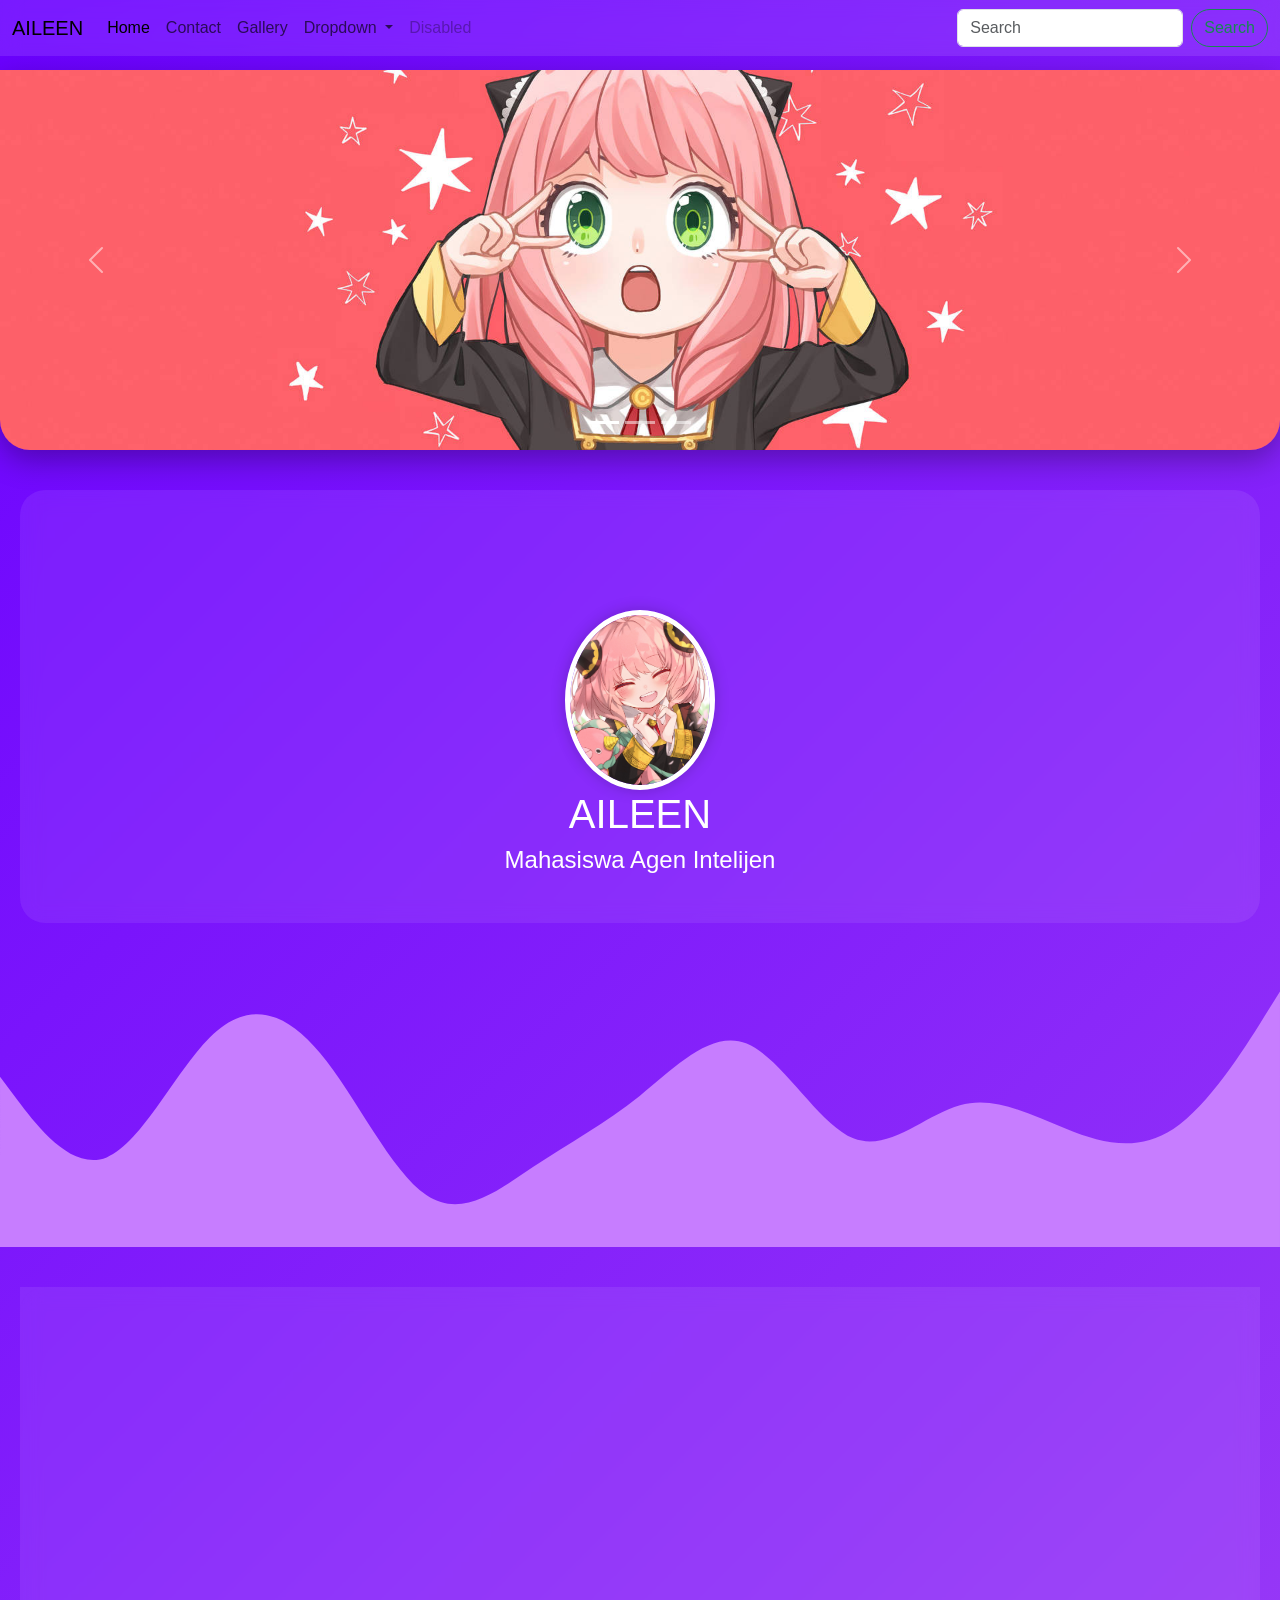
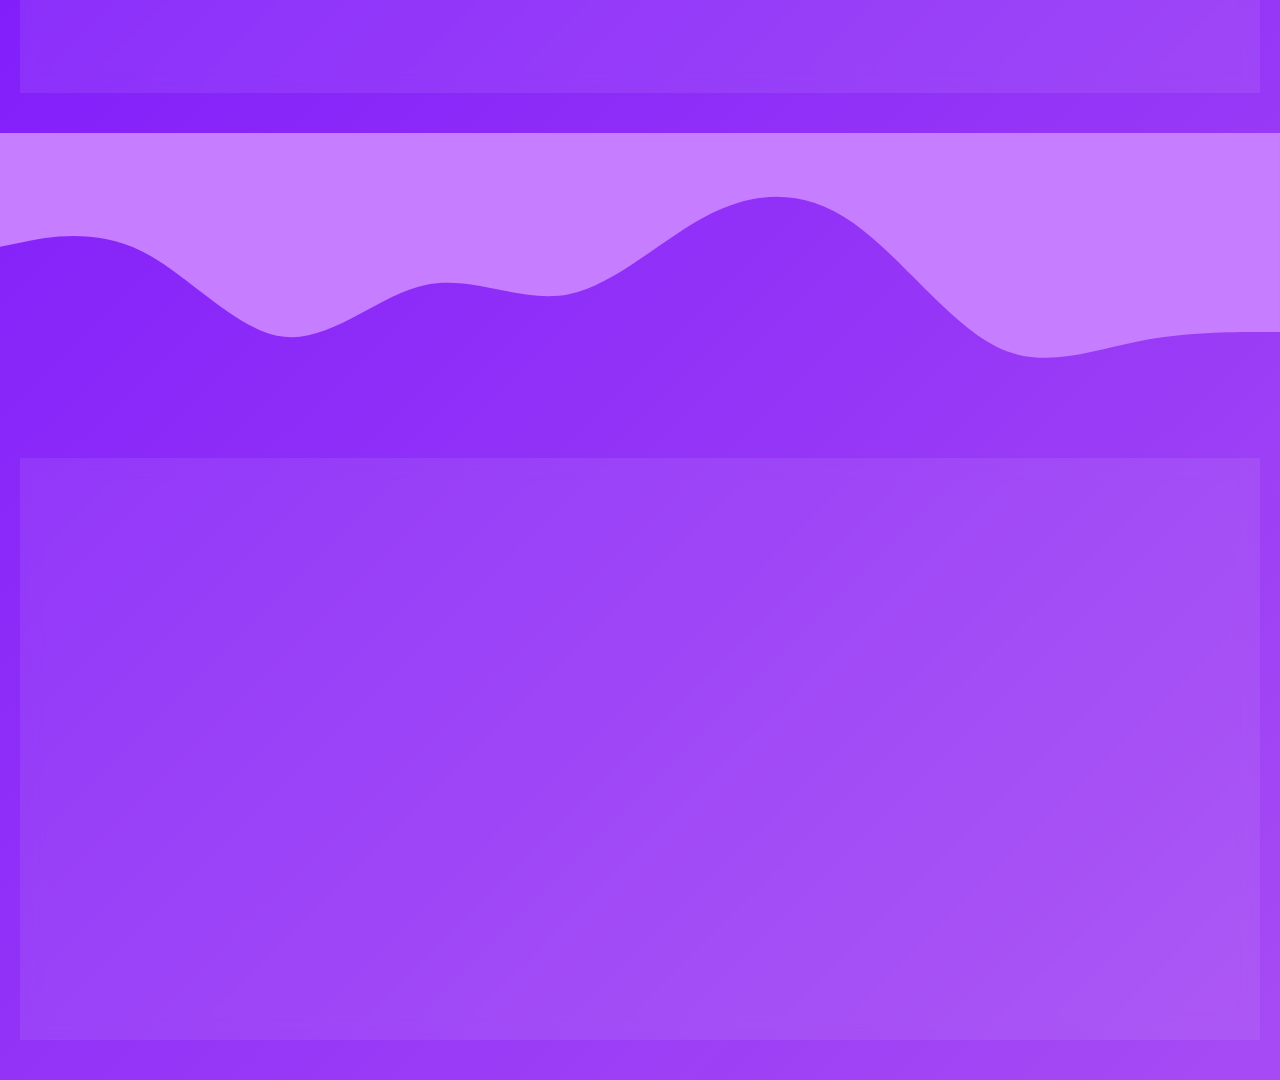
<file: index.html>
<!doctype html>
<html lang="en">
  <head>
    <!-- Required meta tags -->
    <meta charset="utf-8">
    <meta name="viewport" content="width=device-width, initial-scale=1">

    <!-- Bootstrap CSS -->
    <link href="https://cdn.jsdelivr.net/npm/bootstrap@5.0.2/dist/css/bootstrap.min.css" rel="stylesheet" integrity="sha384-EVSTQN3/azprG1Anm3QDgpJLIm9Nao0Yz1ztcQTwFspd3yD65VohhpuuCOmLASjC" crossorigin="anonymous">

    <link rel="stylesheet" href="assets/style/app.css">

    <title>MORISS Web</title>
  </head>
  <body>
    <nav class="navbar navbar-expand-lg navbar-light bg-light fixed-top">
  <div class="container-fluid">
    <a class="navbar-brand" href="#">AILEEN</a>
    <button class="navbar-toggler" type="button" data-bs-toggle="collapse" data-bs-target="#navbarSupportedContent" aria-controls="navbarSupportedContent" aria-expanded="false" aria-label="Toggle navigation">
      <span class="navbar-toggler-icon"></span>
    </button>
    <div class="collapse navbar-collapse" id="navbarSupportedContent">
      <ul class="navbar-nav me-auto mb-2 mb-lg-0">
        <li class="nav-item">
          <a class="nav-link active" aria-current="page" href="index.html">Home</a>
        </li>
        <li class="nav-item">
          <a class="nav-link" href="Contact.html">Contact</a>
        </li>
        <li class="nav-item">
  <a class="nav-link" href="Galery.html">Gallery</a>
</li>
        <li class="nav-item dropdown">
          <a class="nav-link dropdown-toggle" href="#" id="navbarDropdown" role="button" data-bs-toggle="dropdown" aria-expanded="false">
            Dropdown
          </a>
          <ul class="dropdown-menu" aria-labelledby="navbarDropdown">
            <li><a class="dropdown-item" href="#">Action</a></li>
            <li><a class="dropdown-item" href="#">Another action</a></li>
            <li><hr class="dropdown-divider"></li>
            <li><a class="dropdown-item" href="#">Something else here</a></li>
          </ul>
        </li>
        <li class="nav-item">
          <a class="nav-link disabled" href="#" tabindex="-1" aria-disabled="true">Disabled</a>
        </li>
      </ul>
      <form class="d-flex">
        <input class="form-control me-2" type="search" placeholder="Search" aria-label="Search">
        <button class="btn btn-outline-success" type="submit">Search</button>
      </form>
    </div>
  </div>
</nav>

<div id="carouselExampleIndicators" class="carousel slide" data-bs-ride="carousel">
  <div class="carousel-indicators">
    <button type="button" data-bs-target="#carouselExampleIndicators" data-bs-slide-to="0" class="active" aria-current="true" aria-label="Slide 1"></button>
    <button type="button" data-bs-target="#carouselExampleIndicators" data-bs-slide-to="1" aria-label="Slide 2"></button>
    <button type="button" data-bs-target="#carouselExampleIndicators" data-bs-slide-to="2" aria-label="Slide 3"></button>
  </div>
  <div class="carousel-inner">
    <div class="carousel-item active">
      <img src="assets/anyaimage1.jpeg" class="d-block w-100" alt="...">
    </div>
    <div class="carousel-item">
      <img src="assets/anyaimage2.jpeg" class="d-block w-100" alt="...">
    </div>
    <div class="carousel-item">
      <img src="assets/anyaimage3.jpeg" class="d-block w-100" alt="...">
    </div>
  </div>
  <button class="carousel-control-prev" type="button" data-bs-target="#carouselExampleIndicators" data-bs-slide="prev">
    <span class="carousel-control-prev-icon" aria-hidden="true"></span>
    <span class="visually-hidden">Previous</span>
  </button>
  <button class="carousel-control-next" type="button" data-bs-target="#carouselExampleIndicators" data-bs-slide="next">
    <span class="carousel-control-next-icon" aria-hidden="true"></span>
    <span class="visually-hidden">Next</span>
  </button>
</div>

<section>
    <div class="container">
        <div class="profile text-center">
            <img class="rounded-circle profilejen"
            src="assets/anya.jpeg" alt="">
            <h1>AILEEN</h1>
            <h4>Mahasiswa Agen Intelijen</h4>
        </div>
    </div>
</section>
<svg xmlns="http://www.w3.org/2000/svg" viewBox="0 0 1440 320"><path fill="#f3f4f5" fill-opacity="1" d="M0,128L20,154.7C40,181,80,235,120,218.7C160,203,200,117,240,80C280,43,320,53,360,101.3C400,149,440,235,480,261.3C520,288,560,256,600,229.3C640,203,680,181,720,149.3C760,117,800,75,840,90.7C880,107,920,181,960,197.3C1000,213,1040,171,1080,160C1120,149,1160,171,1200,186.7C1240,203,1280,213,1320,186.7C1360,160,1400,96,1420,64L1440,32L1440,320L1420,320C1400,320,1360,320,1320,320C1280,320,1240,320,1200,320C1160,320,1120,320,1080,320C1040,320,1000,320,960,320C920,320,880,320,840,320C800,320,760,320,720,320C680,320,640,320,600,320C560,320,520,320,480,320C440,320,400,320,360,320C320,320,280,320,240,320C200,320,160,320,120,320C80,320,40,320,20,320L0,320Z"></path></svg>

<section class="All About Aileen">
  <h1 class="text-center">All About Aileen</h1>
  <div class="container text-center">
  <div class="row justify-content-center text-center">
    <div class="col-12 col-md-4 d-flex justify-content-center mb-4">
      Aileen Ford is a bright and lovable little girl with a secret she must keep—she can read minds. Despite her extraordinary ability, she lives a simple life filled with curiosity, laughter, and her endless love for peanuts. Her innocent charm and playful nature often lead her into unexpected situations, making every moment around her both chaotic and heartwarming. Behind her cute smile lies a brave heart that always tries to protect the people she cares about.
    </div>
    <div class="col-12 col-md-3 about-buttons mb-4">
      <p>School </p>
      <!-- Button trigger modal -->
<button type="button" class="btn btn-dark" data-bs-toggle="modal" data-bs-target="#schoolModal">
  Explore!
</button>


      <p>Family </p>
      <!-- Button trigger modal -->
<button type="button" class="btn btn-dark" data-bs-toggle="modal" data-bs-target="#familyModal">
  Explore!
</button>


      <p>Skill </p>
      <!-- Button trigger modal -->
<button type="button" class="btn btn-dark" data-bs-toggle="modal" data-bs-target="#skillModal">
  Explore!
</button>

    </div>
    <div class="col-12 col-md-4 mb-4">
      Aileen Ford may look like an ordinary child, but she carries an extraordinary gift—the power to hear the thoughts of others. Navigating a world full of secrets, she uses her ability in her own unique and often hilarious way. With her expressive personality and genuine kindness, Anya brings light into even the most serious situations. She is a perfect blend of innocence, mischief, and hidden strength, making her truly one of a kind.
  </div>
</div>
</section>
<svg xmlns="http://www.w3.org/2000/svg" viewBox="0 0 1440 320"><path fill="#f3f4f5" fill-opacity="1" d="M0,128L26.7,122.7C53.3,117,107,107,160,133.3C213.3,160,267,224,320,229.3C373.3,235,427,181,480,170.7C533.3,160,587,192,640,181.3C693.3,171,747,117,800,90.7C853.3,64,907,64,960,101.3C1013.3,139,1067,213,1120,240C1173.3,267,1227,245,1280,234.7C1333.3,224,1387,224,1413,224L1440,224L1440,0L1413.3,0C1386.7,0,1333,0,1280,0C1226.7,0,1173,0,1120,0C1066.7,0,1013,0,960,0C906.7,0,853,0,800,0C746.7,0,693,0,640,0C586.7,0,533,0,480,0C426.7,0,373,0,320,0C266.7,0,213,0,160,0C106.7,0,53,0,27,0L0,0Z"></path></svg>

<section class="More About Aileen">
  <div class="container">
    <h1 class="text-center">More About Aileen</h1>
  <div class="row">
    <div class="col-12 col-md-4 d-flex justify-content-center mb-4">
      <div class="card" style="width: 18rem;">
  <img src="assets/anyaimage1.jpeg" class="card-img-top" alt="...">
  <div class="card-body">
    <h5 class="card-title">Baby Girl</h5>
    <p class="card-text">
  Aileen is a cheerful little girl with a sweet smile and a bright personality. 
  She loves exploring new things, spreading happiness, and bringing warmth to everyone around her.
</p>
    <a href="#" class="btn btn-primary">Go somewhere</a>
  </div>
</div>
    </div>

    <div class="col-12 col-md-4 d-flex justify-content-center mb-4">
      <div class="card" style="width: 18rem;">
  <img src="assets/anyaimage2.jpeg" class="card-img-top" alt="...">
  <div class="card-body">
    <h5 class="card-title">Pretty And Strong</h5>
   <p class="card-text">
  Aileen is not only beautiful, but also brave and confident. 
  She always faces challenges with courage while keeping her kind and caring heart.
</p>
    <a href="#" class="btn btn-primary">Go somewhere</a>
  </div>
</div>
    </div>

    <div class="col-12 col-md-4 d-flex justify-content-center mb-4">
      <div class="card" style="width: 18rem;">
  <img src="assets/anyaimage3.jpeg" class="card-img-top" alt="...">
  <div class="card-body">
    <h5 class="card-title">Sunshine Girl</h5>
  <p class="card-text">
  Like sunshine in the morning, Aileen brings positive energy wherever she goes. 
  Her laughter, kindness, and cheerful spirit make every moment feel brighter.
</p>
    <a href="#" class="btn btn-primary">Go somewhere</a>
  </div>
</div>
    </div>
  </div>
</div>
</section>

<!-- Modal -->
<div class="modal fade" id="schoolModal" tabindex="-1" aria-labelledby="schoolModalLabel" aria-hidden="true">
  <div class="modal-dialog">
    <div class="modal-content">
      <div class="modal-header">
        <h5 class="modal-title" id="schoolModalLabel">School Information</h5>
        <button type="button" class="btn-close" data-bs-dismiss="modal" aria-label="Close"></button>
      </div>
      <div class="modal-body">
        International Intelligence Academy
      </div>
      <div class="modal-footer">
        <button type="button" class="btn btn-secondary" data-bs-dismiss="modal">Close</button>
      </div>
    </div>
  </div>
</div>

<!-- Modal -->
<div class="modal fade" id="familyModal" tabindex="-1" aria-labelledby="familyModalLabel" aria-hidden="true">
  <div class="modal-dialog">
    <div class="modal-content">
      <div class="modal-header">
        <h5 class="modal-title" id="familyModalLabel">Family Information</h5>
        <button type="button" class="btn-close" data-bs-dismiss="modal" aria-label="Close"></button>
      </div>
      <div class="modal-body">
        Loid Ford as Detective (Daddy) & Yor Briar as Assassin (Mommy)
      </div>
      <div class="modal-footer">
        <button type="button" class="btn btn-secondary" data-bs-dismiss="modal">Close</button>
      </div>
    </div>
  </div>
</div>

<!-- Modal -->
<div class="modal fade" id="skillModal" tabindex="-1" aria-labelledby="skillModalLabel" aria-hidden="true">
  <div class="modal-dialog">
    <div class="modal-content">
      <div class="modal-header">
        <h5 class="modal-title" id="skillModalLabel">Skill Modal</h5>
        <button type="button" class="btn-close" data-bs-dismiss="modal" aria-label="Close"></button>
      </div>
      <div class="modal-body">
        Undercover, Trick, Devise a plan.
      </div>
      <div class="modal-footer">
        <button type="button" class="btn btn-secondary" data-bs-dismiss="modal">Close</button>
      </div>
    </div>
  </div>
</div>

    <!-- Optional JavaScript; choose one of the two! -->

    <!-- Option 1: Bootstrap Bundle with Popper -->
    <script src="https://cdn.jsdelivr.net/npm/bootstrap@5.0.2/dist/js/bootstrap.bundle.min.js" integrity="sha384-MrcW6ZMFYlzcLA8Nl+NtUVF0sA7MsXsP1UyJoMp4YLEuNSfAP+JcXn/tWtIaxVXM" crossorigin="anonymous"></script>
<script>
  document.addEventListener('click', function (event) {
    if (event.target.matches('[data-bs-dismiss="modal"]')) {
      var modalElement = event.target.closest('.modal');
      var modal = bootstrap.Modal.getInstance(modalElement);

      if (modal) {
        modal.hide();
      }
    }
  });
</script>

    <!-- Option 2: Separate Popper and Bootstrap JS -->
    <!--
    <script src="https://cdn.jsdelivr.net/npm/@popperjs/core@2.9.2/dist/umd/popper.min.js" integrity="sha384-IQsoLXl5PILFhosVNubq5LC7Qb9DXgDA9i+tQ8Zj3iwWAwPtgFTxbJ8NT4GN1R8p" crossorigin="anonymous"></script>
    <script src="https://cdn.jsdelivr.net/npm/bootstrap@5.0.2/dist/js/bootstrap.min.js" integrity="sha384-cVKIPhGWiC2Al4u+LWgxfKTRIcfu0JTxR+EQDz/bgldoEyl4H0zUF0QKbrJ0EcQF" crossorigin="anonymous"></script>
    -->
  </body>
</html>
</file>
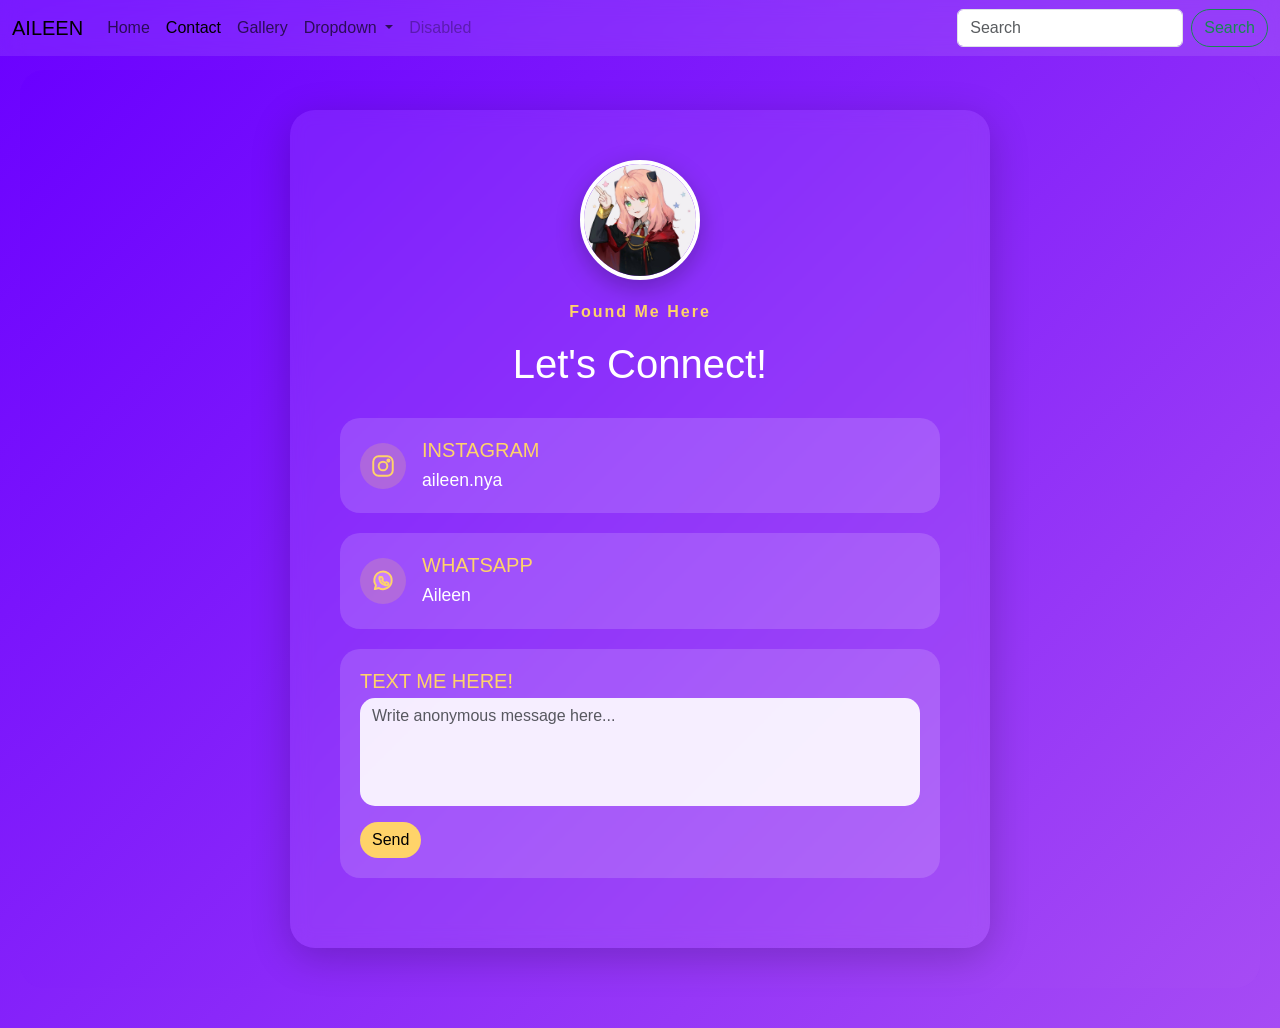
<file: Contact.html>
<!doctype html>
<html lang="en">
  <head>
    <!-- Required meta tags -->
    <meta charset="utf-8">
    <meta name="viewport" content="width=device-width, initial-scale=1">

    <!-- Bootstrap CSS -->
    <link href="https://cdn.jsdelivr.net/npm/bootstrap@5.0.2/dist/css/bootstrap.min.css" rel="stylesheet" integrity="sha384-EVSTQN3/azprG1Anm3QDgpJLIm9Nao0Yz1ztcQTwFspd3yD65VohhpuuCOmLASjC" crossorigin="anonymous">

    <link rel="stylesheet" href="assets/style/app.css">

    <title>MORISS Web</title>
  </head>
  <body>
    <nav class="navbar navbar-expand-lg navbar-light bg-light fixed-top">
  <div class="container-fluid">
    <a class="navbar-brand" href="#">AILEEN</a>
    <button class="navbar-toggler" type="button" data-bs-toggle="collapse" data-bs-target="#navbarSupportedContent" aria-controls="navbarSupportedContent" aria-expanded="false" aria-label="Toggle navigation">
      <span class="navbar-toggler-icon"></span>
    </button>
    <div class="collapse navbar-collapse" id="navbarSupportedContent">
      <ul class="navbar-nav me-auto mb-2 mb-lg-0">
        <li class="nav-item">
          <a class="nav-link" href="index.html">Home</a>
        </li>
        <li class="nav-item">
          <a class="nav-link active" aria-current="page" href="Contact.html">Contact</a>
        </li>
        <li class="nav-item">
  <a class="nav-link" href="Galery.html">Gallery</a>
</li>
        <li class="nav-item dropdown">
          <a class="nav-link dropdown-toggle" href="#" id="navbarDropdown" role="button" data-bs-toggle="dropdown" aria-expanded="false">
            Dropdown
          </a>
          <ul class="dropdown-menu" aria-labelledby="navbarDropdown">
            <li><a class="dropdown-item" href="#">Action</a></li>
            <li><a class="dropdown-item" href="#">Another action</a></li>
            <li><hr class="dropdown-divider"></li>
            <li><a class="dropdown-item" href="#">Something else here</a></li>
          </ul>
        </li>
        <li class="nav-item">
          <a class="nav-link disabled" href="#" tabindex="-1" aria-disabled="true">Disabled</a>
        </li>
      </ul>
      <form class="d-flex">
        <input class="form-control me-2" type="search" placeholder="Search" aria-label="Search">
        <button class="btn btn-outline-success" type="submit">Search</button>
      </form>
    </div>
  </div>
</nav>
<section class="contact-section">
  <div class="contact-container">

    <img class="contact-profile" src="assets/anyaimage11.jpg" alt="Aileen profile">

    <p class="contact-label">Found Me Here</p>
    <h1 class="contact-title">
      Let's Connect!
    </h1>

    <div class="contact-card contact-link-card">
      <div class="contact-icon">
        <svg viewBox="0 0 24 24" aria-hidden="true">
          <rect x="3" y="3" width="18" height="18" rx="5"></rect>
          <circle cx="12" cy="12" r="4"></circle>
          <circle cx="17" cy="7" r="1"></circle>
        </svg>
      </div>
      <div>
        <h5>INSTAGRAM</h5>
        <p>
          <a href="https://www.instagram.com/aileen.nya" target="_blank">aileen.nya</a>
        </p>
      </div>
    </div>

    <div class="contact-card contact-link-card">
      <div class="contact-icon">
        <svg viewBox="0 0 24 24" aria-hidden="true">
          <path d="M20 11.5a8 8 0 0 1-11.8 7l-3.7 1 1-3.6A8 8 0 1 1 20 11.5Z"></path>
          <path d="M9.5 8.8c.2-.5.4-.5.7-.5h.5c.2 0 .4.1.5.4l.6 1.4c.1.3 0 .5-.2.7l-.4.5c.7 1.2 1.6 2 2.8 2.6l.5-.6c.2-.2.4-.3.7-.2l1.4.6c.3.1.4.3.4.6v.5c0 .3 0 .5-.4.7-.5.3-1.2.5-1.8.4-3.2-.5-5.7-3-6.2-6.1-.1-.6.1-1.2.4-1.7Z"></path>
        </svg>
      </div>
      <div>
        <h5>WHATSAPP</h5>
        <p>Aileen</p>
      </div>
    </div>

    <div class="contact-card anonymous-card">
      <h5>TEXT ME HERE!</h5>
      <textarea class="form-control anonymous-input" rows="4" placeholder="Write anonymous message here..."></textarea>
      <button type="button" class="btn btn-primary mt-3">Send</button>
    </div>

  </div></section>

    <!-- Optional JavaScript; choose one of the two! -->

    <!-- Option 1: Bootstrap Bundle with Popper -->
    <script src="https://cdn.jsdelivr.net/npm/bootstrap@5.0.2/dist/js/bootstrap.bundle.min.js" integrity="sha384-MrcW6ZMFYlzcLA8Nl+NtUVF0sA7MsXsP1UyJoMp4YLEuNSfAP+JcXn/tWtIaxVXM" crossorigin="anonymous"></script>

    <!-- Option 2: Separate Popper and Bootstrap JS -->
    <!--
    <script src="https://cdn.jsdelivr.net/npm/@popperjs/core@2.9.2/dist/umd/popper.min.js" integrity="sha384-IQsoLXl5PILFhosVNubq5LC7Qb9DXgDA9i+tQ8Zj3iwWAwPtgFTxbJ8NT4GN1R8p" crossorigin="anonymous"></script>
    <script src="https://cdn.jsdelivr.net/npm/bootstrap@5.0.2/dist/js/bootstrap.min.js" integrity="sha384-cVKIPhGWiC2Al4u+LWgxfKTRIcfu0JTxR+EQDz/bgldoEyl4H0zUF0QKbrJ0EcQF" crossorigin="anonymous"></script>
    -->
  </body>
</html>
</file>
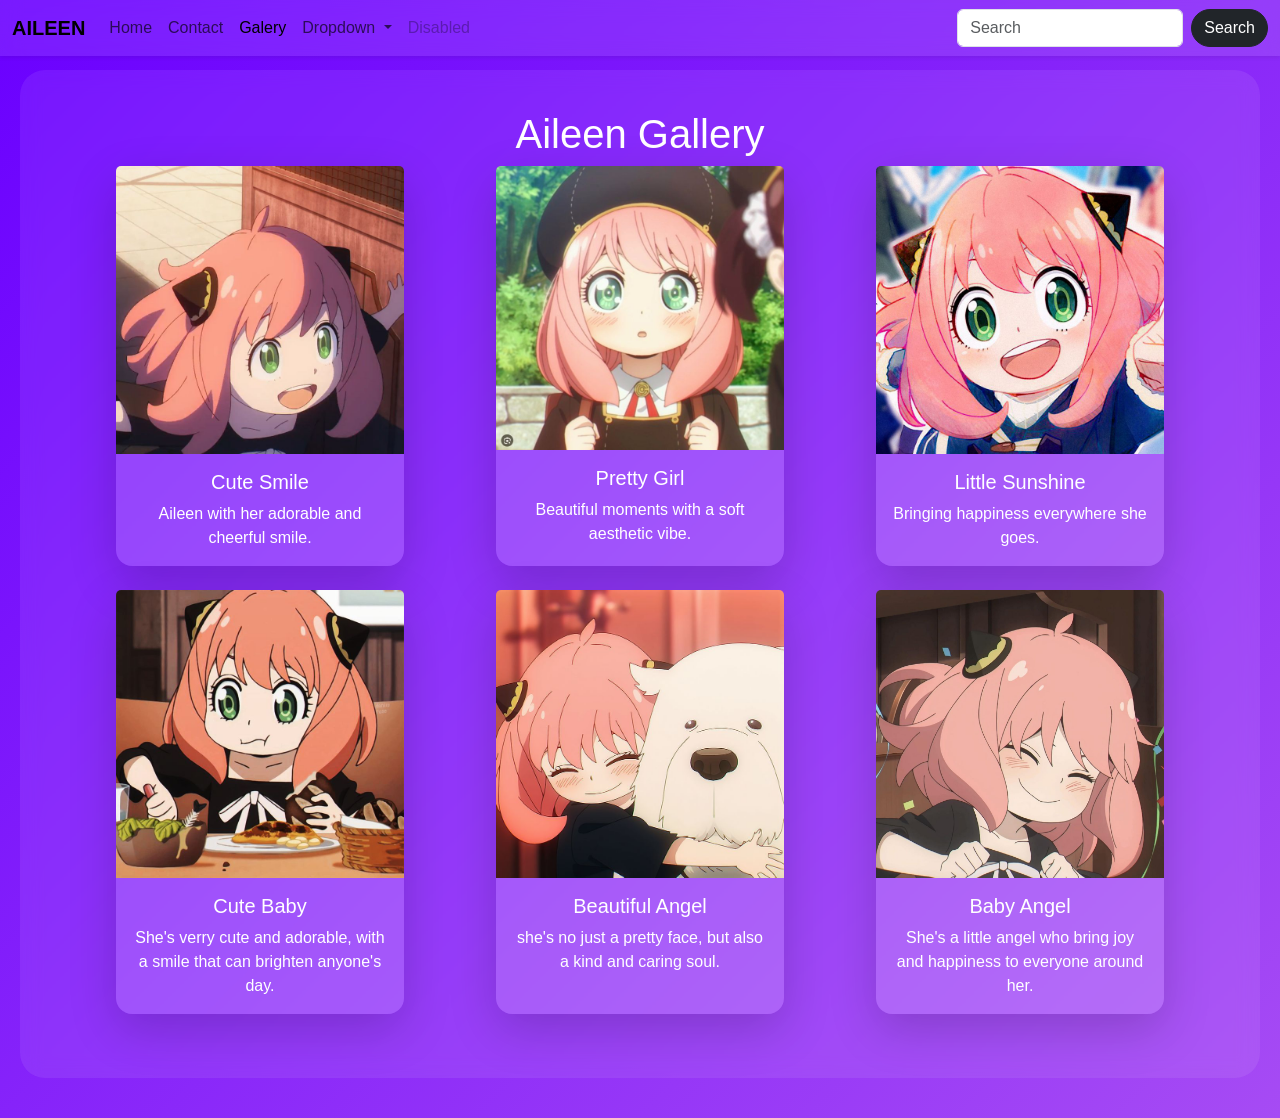
<file: Galery.html>
<!doctype html>
<html lang="en">
  <head>

    <!-- META -->
    <meta charset="utf-8">
    <meta name="viewport" content="width=device-width, initial-scale=1">

    <!-- BOOTSTRAP -->
    <link href="https://cdn.jsdelivr.net/npm/bootstrap@5.0.2/dist/css/bootstrap.min.css" rel="stylesheet">

    <!-- CSS -->
    <link rel="stylesheet" href="assets/style/app.css">

    <title>Gallery Aileen</title>

  </head>

  <body>

    <!-- NAVBAR -->
    <nav class="navbar navbar-expand-lg navbar-light bg-light fixed-top shadow-sm">

      <div class="container-fluid">

        <a class="navbar-brand fw-bold" href="index.html">
          AILEEN
        </a>

        <button class="navbar-toggler"
                type="button"
                data-bs-toggle="collapse"
                data-bs-target="#navbarSupportedContent">

          <span class="navbar-toggler-icon"></span>

        </button>

        <div class="collapse navbar-collapse"
             id="navbarSupportedContent">

          <ul class="navbar-nav me-auto mb-2 mb-lg-0">

            <li class="nav-item">
              <a class="nav-link"
                 href="index.html">
                 Home
              </a>
            </li>

            <li class="nav-item">
              <a class="nav-link"
                 href="Contact.html">
                 Contact
              </a>
            </li>

            <li class="nav-item">
              <a class="nav-link active"
                 aria-current="page"
                 href="Galery.html">
                 Galery
              </a>
            </li>
<li class="nav-item dropdown">
          <a class="nav-link dropdown-toggle" href="#" id="navbarDropdown" role="button" data-bs-toggle="dropdown" aria-expanded="false">
            Dropdown
          </a>
          <ul class="dropdown-menu" aria-labelledby="navbarDropdown">
            <li><a class="dropdown-item" href="#">Action</a></li>
            <li><a class="dropdown-item" href="#">Another action</a></li>
            <li><hr class="dropdown-divider"></li>
            <li><a class="dropdown-item" href="#">Something else here</a></li>
          </ul>
        </li>
        <li class="nav-item">
          <a class="nav-link disabled" href="#" tabindex="-1" aria-disabled="true">Disabled</a>
        </li>
      </ul>
      
          <form class="d-flex">

            <input class="form-control me-2"
                   type="search"
                   placeholder="Search">

            <button class="btn btn-dark"
                    type="submit">
                    Search
            </button>

          </form>

        </div>
      </div>
    </nav>

    <!-- GALLERY -->
    <section class="gallery-section">

      <div class="container">

        <h1 class="text-center gallery-title">
          Aileen Gallery
        </h1>

        <div class="row justify-content-center">

          <!-- CARD 1 -->
          <div class="col-md-4 mb-4 d-flex justify-content-center">

            <div class="card shadow-lg border-0 rounded-4"
                 style="width: 18rem;">

              <img src="assets/anyaimage7.jpg"
                   class="card-img-top gallery-img"
                   alt="">

              <div class="card-body text-center">

                <h5 class="card-title">
                  Cute Smile
                </h5>

                <p class="card-text">
                  Aileen with her adorable and cheerful smile.
                </p>

              </div>
            </div>
          </div>

          <!-- CARD 2 -->
          <div class="col-md-4 mb-4 d-flex justify-content-center">

            <div class="card shadow-lg border-0 rounded-4"
                 style="width: 18rem;">

              <img src="assets/anyaimage10.jpg"
                   class="card-img-top gallery-img"
                   alt="">

              <div class="card-body text-center">

                <h5 class="card-title">
                  Pretty Girl
                </h5>

                <p class="card-text">
                  Beautiful moments with a soft aesthetic vibe.
                </p>

              </div>
            </div>
          </div>

          <!-- CARD 3 -->
          <div class="col-md-4 mb-4 d-flex justify-content-center">

            <div class="card shadow-lg border-0 rounded-4"
                 style="width: 18rem;">

              <img src="assets/anyaimage4.jpg"
                   class="card-img-top gallery-img"
                   alt="">

              <div class="card-body text-center">

                <h5 class="card-title">
                  Little Sunshine
                </h5>

                <p class="card-text">
                  Bringing happiness everywhere she goes.
                </p>

              </div>
            </div>
          </div>

          <!-- EMPTY CARD 4 -->
          <div class="col-md-4 mb-4 d-flex justify-content-center">

            <div class="card shadow-lg border-0 rounded-4"
                 style="width: 18rem;">

              <img src="assets/anyaimage9.jpg"
                   class="card-img-top gallery-img"
                   alt="">

              <div class="card-body text-center">

                <h5 class="card-title">
                  Cute Baby
                </h5>

                <p class="card-text">
                  She's verry cute and adorable, with a smile that can brighten anyone's day.
                </p>

              </div>
            </div>
          </div>

          <!-- EMPTY CARD 5 -->
          <div class="col-md-4 mb-4 d-flex justify-content-center">

            <div class="card shadow-lg border-0 rounded-4"
                 style="width: 18rem;">

              <img src="assets/anyaimage5.jpg"
                   class="card-img-top gallery-img"
                   alt="">

              <div class="card-body text-center">

                <h5 class="card-title">
                  Beautiful Angel
                </h5>

                <p class="card-text">
                  she's no just a pretty face, but also a kind and caring soul.
                </p>

              </div>
            </div>
          </div>

          <!-- EMPTY CARD 6 -->
          <div class="col-md-4 mb-4 d-flex justify-content-center">

            <div class="card shadow-lg border-0 rounded-4"
                 style="width: 18rem;">

              <img src="assets/anyaimage6.jpg"
                   class="card-img-top gallery-img"
                   alt="">

              <div class="card-body text-center">

                <h5 class="card-title">
                  Baby Angel
                </h5>

                <p class="card-text">
                  She's a little angel who bring joy and happiness to everyone around her.
                </p>

              </div>
            </div>
          </div>

        </div>
      </div>
    </section>

    <!-- BOOTSTRAP JS -->
    <script src="https://cdn.jsdelivr.net/npm/bootstrap@5.0.2/dist/js/bootstrap.bundle.min.js"></script>

  </body>
</html>
</file>
<file: assets/style/app.css>
/* Background utama */
body {
  margin-top: 70px;
  background: linear-gradient(135deg, #6a00ff, #a64bf4);
  color: white;
  font-family: 'Poppins', sans-serif;
}

/* Navbar biar nyatu */
.navbar {
  background: rgba(255, 255, 255, 0.1) !important;
  backdrop-filter: blur(10px);
}

/* Section biar transparan elegan */
section {
  background: rgba(255, 255, 255, 0.08);
  margin: 40px 20px;
  padding: 40px;
  border-radius: 25px;
  backdrop-filter: blur(10px);
}

/* Judul */
h1, h4 {
  color: white;
}

/* Profile image */
.profilejen{
    width: 150px;
    height: 180px;
    object-fit: cover;

    border-radius: 50% 50% 45% 45%;

    border: 5px solid white;
    box-shadow: 0 0 15px rgba(0,0,0,0.2);

    margin-top: 80px;
}
/* Card biar glass effect */
.card {
  background: rgba(255, 255, 255, 0.15);
  border: none;
  border-radius: 20px;
  color: white;
  transition: 0.3s;
}

/* Hover card */
.card:hover {
  transform: translateY(-5px);
  background: rgba(255, 255, 255, 0.25);
}

/* Tombol */
.btn {
  border-radius: 20px;
}

.btn-primary {
  background: #ffd369;
  border: none;
  color: black;
}

.btn-primary:hover {
  background: #ffb347;
}

/* Modal biar nyatu */
.modal-content {
  background: #6a00ff;
  color: white;
  border-radius: 20px;
}

/* SVG biar gak bentrok warna */
svg path { 
  fill: #c77dff;
}


/* Background gradient */
.contact-section {
  min-height: 100vh;
  display: flex;
  justify-content: center;
  align-items: center;
  padding: 40px 20px;
  background: linear-gradient(135deg, #6a00ff, #a64bf4);
}
/* Container utama */
.contact-container {
  background: rgba(255, 255, 255, 0.08);
  padding: 50px;
  border-radius: 25px;
  width: 100%;
  max-width: 700px;
  color: white;
  backdrop-filter: blur(10px);
  box-shadow: 0 10px 40px rgba(0,0,0,0.2);
  text-align: center;
  margin: auto;
}

.contact-card{
  text-align: left;
}

/* Label kecil */
.contact-label {
  color: #ffd369;
  font-weight: bold;
  letter-spacing: 2px;
}

/* Judul */
.contact-title {
  font-size: 2.5rem;
  margin-bottom: 30px;
}

/* Card */
.contact-card {
  background: rgba(255, 255, 255, 0.15);
  padding: 20px;
  border-radius: 20px;
  margin-bottom: 20px;
  transition: 0.3s;
}

/* Hover effect */
.contact-card:hover {
  transform: translateY(-5px);
  background: rgba(255, 255, 255, 0.25);
}

/* Judul kecil */
.contact-card h5 {
  color: #ffd369;
  margin-bottom: 5px;
}

/* Text */
.contact-card p {
  margin: 0;
  font-size: 1.1rem;
}

/* Link */
.contact-card a {
  color: white;
  text-decoration: none;
}

.contact-card a:hover {
  text-decoration: underline;
}

.carousel-item img{
    height: 380px;
    object-fit: cover;
}

.carousel {
    box-shadow: 0 10px 30px rgba(0,0,0,0.3);
    border-radius: 0 0 30px 30px;
    overflow: hidden;
}

.All\ About\ Aileen{
    background: rgba(179, 136, 235, 0.35);
    backdrop-filter: blur(10px);
    border-radius: 30px;
    margin: 30px;
    padding: 40px;
    box-shadow: 0 10px 30px rgba(0,0,0,0.2);
}

.modal {
  z-index: 1055;
}

.modal-backdrop {
  z-index: 1050;
}

.modal-content {
  position: relative;
  z-index: 1060;
}

.btn-close {
  cursor: pointer;
  pointer-events: auto;
}

.contact-profile {
  width: 120px;
  height: 120px;
  object-fit: cover;
  border-radius: 50%;
  border: 4px solid white;
  box-shadow: 0 8px 25px rgba(0,0,0,0.25);
  margin-bottom: 20px;
}

.contact-link-card {
  display: flex;
  align-items: center;
  gap: 16px;
}

.contact-icon {
  width: 46px;
  height: 46px;
  border-radius: 50%;
  background: rgba(255, 211, 105, 0.2);
  display: flex;
  align-items: center;
  justify-content: center;
  flex-shrink: 0;
}

.contact-icon svg {
  width: 26px;
  height: 26px;
  fill: none;
  stroke: #ffd369;
  stroke-width: 1.8;
  stroke-linecap: round;
  stroke-linejoin: round;
}

.anonymous-card {
  text-align: left;
}

.anonymous-input {
  background: rgba(255, 255, 255, 0.9);
  border: none;
  border-radius: 15px;
  resize: none;
}

.about-buttons p {
  margin-bottom: 8px;
}

.about-buttons .btn {
  margin-bottom: 12px;
}

@media (max-width: 767px) {
  .All\ About\ Aileen {
    margin: 20px 12px;
    padding: 28px 18px;
  }

  .All\ About\ Aileen .row {
    row-gap: 8px;
  }
}
</file>
